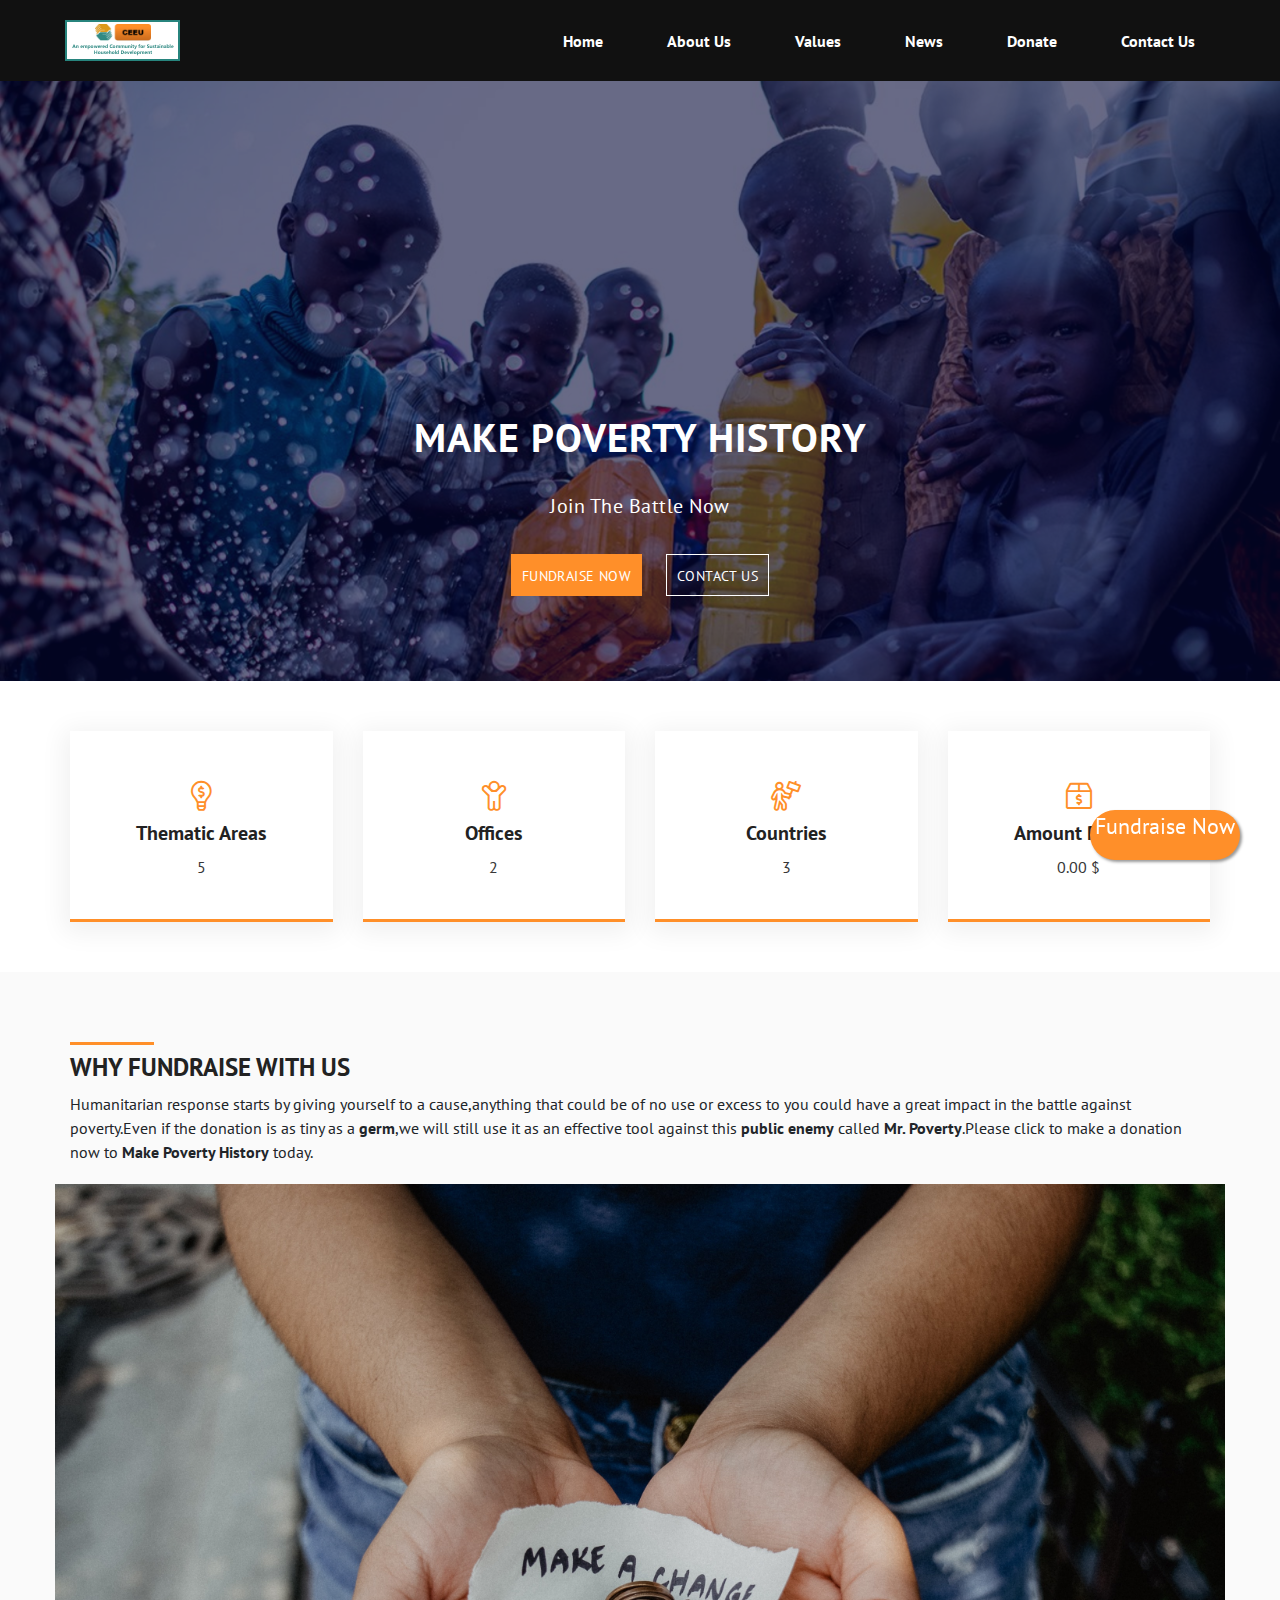
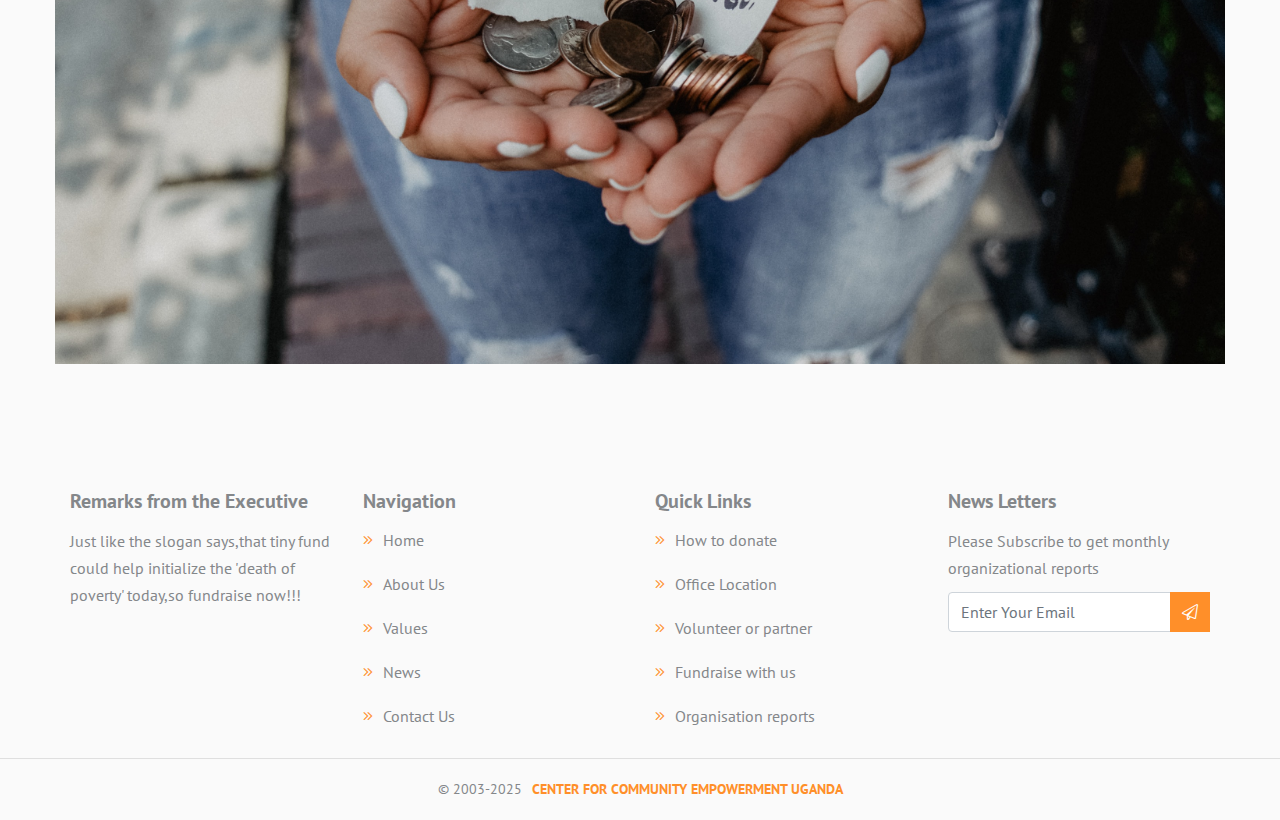
<file: fundraise.html>
<!doctype html>
<html lang="en">

<head>
    <meta charset="utf-8">
    <meta name="viewport" content="width=device-width, initial-scale=1, shrink-to-fit=no">
    <title>CEE-UG | Fundraise</title>
    <link rel="stylesheet" href="assets/css/bootstrap.min.css">
    <link rel="stylesheet" href="assets/css/all.min.css">
    <link rel="stylesheet" href="assets/css/style.css" />
</head>

<body>
  <!-- ======================header started====================== -->
  <header>
    <div class="my-nav">
      <div class="container">
        <div class="row">
          <div class="nav-items">
            <div class="logo">
              <img src="assets/images/logo.png" >
            </div>
            <div class="menu-toggle">
              <div class="menu-hamburger"></div>
            </div>
            <div class="menu-items">
              <div class="menu">
                <ul>
                  <li><a href="index.html">Home</a></li>
                  <li><a href="about-us.html">About Us</a></li>
                  <li><a href="values.html">Values</a></li>
                  <li><a href="news.html">News</a></li>
                  <li><a href="fundraise.html#" onclick="return swal('For Donations','Just Deposit in any of the following\nBank (Centenary Bank)\t\t2010630072\nMobile\t\t+256 (0)774289754/+256 (0) 781094686\nThanks For Your Donation')">Donate</a></li>
                  <li><a href="contact-us.html">Contact Us</a></li>
                </ul>
              </div>
            </div>
          </div>
        </div>
      </div>
    </div>
  </header>

  <!-- ======================slider section started====================== -->

   <section id="carouselExampleFade" class="carousel slide carousel-fade slider" data-ride="carousel">
     <div class="carousel-inner">
       <div class="carousel-item active">
         <img src="assets/images/slider/5.jpg" class="d-block" alt="...">
         <div class="carousel-caption">
           <h2><strong>MAKE POVERTY HISTORY</strong></h2>
           <p>Join the battle now</p>
           <div class="button-01">
            <ul>
              <li><a href="tel:*165#">Fundraise Now</a></li>
              <li><a href="contact-us.html">Contact Us</a></li>
            </ul>
           </div>
         </div>
       </div>
     </div>
   </section>

   <!-- ======================bg section started====================== -->

   <section class="bg-01">
     <div class="container">
       <div class="row">
         <div class="col-lg-3 col-md-3 col-sm-6 col-xs-12">
           <div class="main-box">
             <div class="content">
              <i class="fal fa-lightbulb-dollar"></i>
               <h3>Thematic Areas</h3>
               <p>5</p>
             </div>
           </div>
         </div>
        <div class="col-lg-3 col-md-3 col-sm-6 col-xs-12">
          <div class="main-box">
            <div class="content">
              <i class="fal fa-child"></i>
              <h3>Offices</h3>
              <p>2</p>
            </div>
          </div>
        </div>
        <div class="col-lg-3 col-md-3 col-sm-6 col-xs-12">
          <div class="main-box">
            <div class="content">
              <i class="fal fa-person-sign"></i>
              <h3>Countries</h3>
              <p>3</p>
            </div>
          </div>
        </div>
        <div class="col-lg-3 col-md-3 col-sm-6 col-xs-12">
          <div class="main-box">
            <div class="content">
              <i class="fal fa-box-usd"></i>
              <h3>Amount Raised</h3>
                <p>0.00 $</p>
            </div>
          </div>
        </div>
       </div>
     </div>
   </section>

   <!-- =========================================ABOUT US>>>START========================================= -->

   <section class="_ab_er_we">
     <div class="container">
       <div class="row">
         <div class="col-12">
           <div class="heading">
             <h2>WHY FUNDRAISE WITH US</h2>
             <p>Humanitarian response starts by giving yourself to a cause,anything that could be of no use or excess to you could have a great
                impact in the battle against poverty.Even if the donation is as tiny as a <b>germ</b>,we will still use it as an effective tool against 
                this <b>public enemy</b> called <b>Mr. Poverty</b>.Please click to make a donation now to <strong>Make Poverty History</strong> today.
             </p>
           </div>
         </div>
         <img src="assets/images/slider/6.jpg"/>
       </div>
       </div>
     </div>
   </section>

  <!-- =====================>>>>>Footer Started>>>>>======================== -->

  <footer>
    <div class="container">
      <div class="row">
        <div class="col-lg-3 col-md-3 col-sm-6 col-6">
          <div class="footer-content">
            <h2>Remarks from the Executive</h2>
            <p>Just like the slogan says,that tiny fund could help initialize the 'death of poverty' today,so fundraise now!!!</p>
          </div>
        </div>
        <div class="col-lg-3 col-md-3 col-sm-6 col-6">
          <div class="footer-content">
            <h2>Navigation</h2>
            <ol>
              <li><a href="index.html"><i class="fal fa-angle-double-right"></i>Home</a></li>
              <li><a href="about-us.html"><i class="fal fa-angle-double-right"></i>About Us</a></li>
              <li><a href="values.html"><i class="fal fa-angle-double-right"></i>Values</a></li>
              <li><a href="news.html"><i class="fal fa-angle-double-right"></i>News</a></li>
              <li><a href="contact-us.html"><i class="fal fa-angle-double-right"></i>Contact Us</a></li>
            </ol>
          </div>
        </div>
        <div class="col-lg-3 col-md-3 col-sm-6 col-6">
          <div class="footer-content">
            <h2>Quick Links</h2>
            <ol>
              <li><a href="fundraise.html#" onclick="return swal('How To Donate','Just move to any of your nearest financial service providers and deposit your funds on any of the following;\nBank (Centenary Bank)\t\t2010630072\nMobile\t\t+256 (0)774289754/+256 (0) 781094686\nYou are always free to alert us about the transaction\nThanks for supporting a cause.')"><i class="fal fa-angle-double-right"></i>How to donate</a></li>
              <li><a href="contact-us.html#location" ><i class="fal fa-angle-double-right"></i>Office Location</a></li>
              <li><a href="join-us.html"><i class="fal fa-angle-double-right"></i>Volunteer or partner</a></li>
              <li><a href="fundraise.html"><i class="fal fa-angle-double-right"></i>Fundraise with us</a></li>
              <li><a href="reports.html"><i class="fal fa-angle-double-right"></i>Organisation reports</a></li>
            </ol>
          </div>
        </div>
        <div class="col-lg-3 col-md-3 col-sm-6 col-6">
          <div class="footer-content">
            <h2>News Letters</h2>
            <p>Please Subscribe to get monthly organizational reports</p>
            <div class="form-group">
              <input class="form-control" role="" id ="news_letter" name="email" type="email" placeholder="Enter Your Email">
              <i class="fal fa-paper-plane" onclick="newsletter()"></i>
              <script src="assets/js/newsletterfun.js"></script>
            </div>
          </div>
        </div>
      </div>
    </div>
    
    <div class="copy-right">
      <div class="container">
        <div class="copy-right-card">
         <p>&copy; 2003-2025<a
             href="index.html">CENTER FOR COMMUNITY EMPOWERMENT UGANDA</a></p>
        </div>
      </div>
    </div>
  </footer>

  <!-- ==========Floating Button========-->

  <a href="tel:*165#" class="float">
    Fundraise Now
    </a>

</body>


<script src="assets/js/jquery-3.2.1.min.js"></script>
<script src="assets/js/popper.min.js"></script>
<script src="assets/js/bootstrap.min.js"></script>
<script src="assets/js/script.js"></script>
<script src="assets/js/sweetalert.js"></script>    
</html>
</file>
<file: assets/css/style.css>
@import url(https://fonts.googleapis.com/css2?family=PT+Sans:wght@400;700&display=swap);
/* ================================ Basic CSS =============================== */
body {
  margin: 0px;
  padding: 0px;
  font-family: 'PT Sans',sans-serif; }

* {
  margin: 0px;
  padding: 0px;
  box-sizing: border-box; }

img {
  max-width: 100%; }

h1, h2, h3, h4, h5, h6 {
  margin: 0px; }

ul, ol {
  margin: 0px;
  padding: 0px; }

li {
  list-style: none; }

a {
  text-decoration: none; }

p {
  margin: 0px; }

a:hover {
  text-decoration: none; }

.container {
  max-width: 1170px; }
  @media screen and (max-width: 575px) {
    .container {
      padding: 0px 15px;
      max-width: 100%;
      width: 100%; } }

/* ================================ Header CSS =============================== */
header .my-nav {
  position: relative;
  width: 100%;
  left: 0;
  top: 0;
  z-index: 999;
  padding: 10px 0px;
  background-color: #111; }
header .sub-01 {
  position: relative;
  background: #FF8F29; }
header .nav-items {
  display: flex;
  flex-wrap: wrap;
  flex: 1 1 100%;
  max-width: 100%;
  width: 100%;
  position: relative;
  align-items: center; }
  header .nav-items .menu-toggle {
    position: absolute;
    top: 1.5625rem;
    right: 0.9375rem;
    transition: ease-in-out 0.5s;
    display: flex;
    align-items: center;
    justify-content: center;
    visibility: hidden;
    opacity: 0;
    margin-top: 8px; }
    @media screen and (max-width: 767.98px) {
      header .nav-items .menu-toggle {
        visibility: visible;
        opacity: 1; } }
    header .nav-items .menu-toggle .menu-hamburger {
      width: 1.875rem;
      height: 0.125rem;
      transition: ease-in-out 0.1s;
      box-shadow: 0 2px 5px rgba(255, 255, 255, 0.6);
      background: #FF8F29;
      position: relative; }
      header .nav-items .menu-toggle .menu-hamburger.active {
        background: rgba(0, 0, 0, 0);
        box-shadow: none; }
        header .nav-items .menu-toggle .menu-hamburger.active::after {
          transform: rotate(45deg); }
        header .nav-items .menu-toggle .menu-hamburger.active::before {
          transform: rotate(135deg); }
      header .nav-items .menu-toggle .menu-hamburger::before {
        position: absolute;
        content: "";
        width: 1.875rem;
        height: 0.125rem;
        transition: ease-in-out 0.1s;
        box-shadow: 0 2px 5px rgba(255, 255, 255, 0.6);
        background: #FF8F29;
        transform: translatey(-0.625rem); }
      header .nav-items .menu-toggle .menu-hamburger::after {
        position: absolute;
        content: "";
        width: 1.875rem;
        height: 0.125rem;
        transition: ease-in-out 0.1s;
        box-shadow: 0 2px 5px rgba(255, 255, 255, 0.6);
        background: #FF8F29;
        transform: translatey(0.625rem); }
  header .nav-items .logo {
    width: 30%;
    flex: 1 1 30%;
    padding: 10px; }
    header .nav-items .logo img {
      max-width: 230px; }
    @media screen and (max-width: 767.98px) {
      header .nav-items .logo {
        width: 80%;
        flex: 1 1 80%;
        max-width: 80%; } }
  header .nav-items .menu-items {
    width: 70%;
    flex: 1 1 70%;
    max-width: 70%;
    position: relative;
    align-items: center;
    justify-content: flex-end; }
    @media screen and (max-width: 767.98px) {
      header .nav-items .menu-items {
        width: 100%;
        flex: 1 1 100%;
        max-width: 100%; } }
    header .nav-items .menu-items .menu {
      display: block;
      width: 100%;
      text-align: right; }
      header .nav-items .menu-items .menu.active {
        opacity: 1;
        visibility: visible;
        display: block;
        transition: ease-in-out 0.9s; }
      @media screen and (max-width: 767.98px) {
        header .nav-items .menu-items .menu {
          text-align: left;
          opacity: 0;
          visibility: hidden;
          display: none; } }
      header .nav-items .menu-items .menu ul li {
        display: inline-block;
        padding: 0.625rem; }
        @media screen and (max-width: 767.98px) {
          header .nav-items .menu-items .menu ul li {
            display: block; } }
        header .nav-items .menu-items .menu ul li a {
          color: #fff;
          padding: 0 1.25rem;
          font-weight: 700; }
          header .nav-items .menu-items .menu ul li a:hover {
            color: darkgreen; }
          @media screen and (max-width: 767.98px) {
            header .nav-items .menu-items .menu ul li a {
              padding: 0rem; } }
          @media (min-width: 768px) and (max-width: 991.98px) {
            header .nav-items .menu-items .menu ul li a {
              padding: 0 0.625rem; } }

.og-hf {
  position: fixed;
  transition: ease-in-out 0.5s;
  width: 100%;
  z-index: 999;
  left: 0;
  top: 0; }
  .og-hf .my-nav {
    background: #fff; }

/* ================================ Slider CSS =============================== */
.slider {
  position: relative;
  overflow: hidden;
  z-index: 9; }
  .slider .carousel-inner {
    height: 600px; }
    @media screen and (max-width: 767.98px) {
      .slider .carousel-inner {
        height: 100%; } }
    .slider .carousel-inner .carousel-item::before {
      position: absolute;
      content: "";
      background: rgba(3, 7, 53, 0.6);
      height: 100%;
      width: 100%; }
    .slider .carousel-inner .carousel-item .carousel-caption {
      bottom: 57%;
      display: block;
      transition: ease-in 0.5s; }
      @media screen and (max-width: 1580px) {
        .slider .carousel-inner .carousel-item .carousel-caption {
          bottom: 45%; } }
      @media screen and (max-width: 1480px) {
        .slider .carousel-inner .carousel-item .carousel-caption {
          bottom: 40%; } }
      @media screen and (max-width: 1280px) {
        .slider .carousel-inner .carousel-item .carousel-caption {
          bottom: 35%; } }
      @media screen and (max-width: 991.98px) {
        .slider .carousel-inner .carousel-item .carousel-caption {
          display: none; } }
      @media (max-width: 1199.98px) and (min-width: 992px) {
        .slider .carousel-inner .carousel-item .carousel-caption {
          top: 20%; } }
      .slider .carousel-inner .carousel-item .carousel-caption h2 {
        font-size: 2.5rem;
        text-transform: uppercase;
        line-height: normal;
        letter-spacing: 0.0625rem;
        color: #fff;
        margin: 0 0 1rem 0;
        display: inline-block; }
      .slider .carousel-inner .carousel-item .carousel-caption p {
        font-size: 1.25rem;
        text-transform: capitalize;
        letter-spacing: 0.5px;
        margin: 10px 0px;
        color: #fff;
        display: block;
        font-weight: 100;
        line-height: 35px; }
      .slider .carousel-inner .carousel-item .carousel-caption .button-01 {
        display: inline-block;
        margin: 20px 0px;
        text-align: center;
        position: relative; }
        .slider .carousel-inner .carousel-item .carousel-caption .button-01 ul li {
          display: inline-block;
          padding: 8px 10px;
          border: solid 1px #fff; }
          .slider .carousel-inner .carousel-item .carousel-caption .button-01 ul li:nth-child(1) {
            margin-right: 20px;
            background: #FF8F29;
            border: 1px solid #FF8F29;
            color: #fff; }
          .slider .carousel-inner .carousel-item .carousel-caption .button-01 ul li a {
            font-size: 0.9rem;
            color: #fff;
            text-transform: uppercase;
            letter-spacing: 0.4px; }

/* ================================ Section CSS =============================== */
.bg-01 {
  padding: 3.125rem 0rem;
  position: relative;
  overflow: hidden; }
  .bg-01 .main-box {
    position: relative;
    display: block;
    padding: 20px 15px;
    box-shadow: 0px 5px 24px 6px rgba(0, 0, 0, 0.06);
    border-bottom: #FF8F29 3px solid;
    text-align: center; }
    .bg-01 .main-box .content {
      display: inline-block;
      padding: 20px 15px;
      position: relative; }
      .bg-01 .main-box .content i {
        font-size: 30px;
        color: #FF8F29;
        display: inline-block;
        margin: 10px 0px; }
      .bg-01 .main-box .content h3 {
        font-size: 20px;
        font-weight: bold;
        color: #222222;
        text-transform: capitalize;
        display: block;
        margin: 0 0 10px 0; }
      .bg-01 .main-box .content p {
        font-size: 1rem;
        color: #373738; }

.heading {
  margin: 20px 0px;
  text-align: left;
  position: relative;
  display: block; }
  .heading h2 {
    font-size: 25px;
    color: #222222;
    line-height: 50px;
    font-weight: 700;
    text-transform: uppercase;
    position: relative;
    display: inline-block; }
    .heading h2::before {
      position: absolute;
      content: "";
      width: 30%;
      left: 0;
      top: 0;
      height: 3px;
      background-color: #FF8F29; }

/*=================about us =================*/
._ab_er_we {
  padding: 50px 0px;
  background: #fafafa;
  overflow: hidden;
  visibility: visible;
  position: relative; }

._lk_fr_er {
  margin: 10px 0 20px 0px;
  display: inline-block;
  width: 100%;
  position: relative; }

._lk_fr_er p {
  font-size: 16px;
  color: #373738;
  letter-spacing: 0.2px;
  text-align: left;
  line-height: 33px; }

._oi_yt_we {
  position: relative;
  z-index: 2;
  display: inline-block;
  width: 100%;
  overflow: hidden;
  margin: 20px 0px; }

._oi_yt_we .accordion .card {
  margin: 10px 0px;
  border: 1px solid #FF8F29;
  border-radius: 0px;
  background: transparent; }

.card-header {
  background: transparent !important; }

.btn-link {
  color: #292929;
  text-decoration: none; }

.btn-check:focus + .btn,
.btn:focus {
  outline: 0;
  box-shadow: none !important; }

.card-header {
  padding: 0rem 1rem; }

.btn-link:hover,
.btn-link:active,
.btn-link:focus {
  color: #FF8F29;
  text-decoration: none; }

.text-left::before {
  position: absolute;
  content: "\f067";
  font-size: 16px;
  color: #FF8F29;
  font-family: "Font Awesome 5 Pro";
  right: 30px; }

.bg-02 {
  padding: 50px 0px;
  position: relative;
  background-image: url(../images/background/semi-circle.png);
  background-repeat: no-repeat;
  background-size: cover;
  overflow: hidden; }
  .bg-02 .wrapper {
    position: relative;
    margin: 20px 0px;
    display: block;
    transition: 0.5s; }
    .bg-02 .wrapper .content {
      display: inline-block;
      position: relative;
      padding: 10px; }
      @media (min-width: 1200px) {
        .bg-02 .wrapper .content img {
          height: 600px; } }
      .bg-02 .wrapper .content ol li {
        position: relative;
        padding: 10px 0px 10px 50px;
        margin: 0 0 20px 0; }
        .bg-02 .wrapper .content ol li i {
          height: 40px;
          width: 40px;
          display: flex;
          align-items: center;
          justify-content: center;
          position: absolute;
          left: 0;
          background-color: #FF8F29;
          color: #fff;
          font-size: 20px;
          border-radius: 50%; }
        .bg-02 .wrapper .content ol li h3 {
          font-size: 18px;
          letter-spacing: 0.3px;
          display: inline-block;
          margin-bottom: 10px;
          font-weight: 600; }
        .bg-02 .wrapper .content ol li p {
          font-size: 16px;
          color: #373738;
          line-height: 25px; }

.bg-04 {
  padding: 50px 0px;
  position: relative;
  background: #fafafa; }
  @media (max-width: 575.98px) {
    .bg-04 {
      padding: 20px 0px; } }
  @media (min-width: 576px) and (max-width: 767.98px) {
    .bg-04 {
      padding: 30px 0px; } }
  .bg-04 .blog-main-card {
    flex-wrap: wrap;
    width: 100%;
    padding: 10px 15px;
    margin: 20px 0px; }
    .bg-04 .blog-main-card .blog-sub {
      width: 33.3%;
      max-width: 33.3%;
      flex: 1 1 33.3%;
      margin: 0 0 20px 0;
      padding: 0px 10px;
      position: relative; }
      @media (max-width: 575.98px) {
        .bg-04 .blog-main-card .blog-sub {
          width: 100%;
          max-width: 100%;
          flex: 1 1 100%; } }
      @media (min-width: 576px) and (max-width: 767.98px) {
        .bg-04 .blog-main-card .blog-sub {
          width: 50%;
          max-width: 50%;
          flex: 1 1 50%; } }
      .bg-04 .blog-main-card .blog-sub .blog-content-date {
        height: 50px;
        width: 50px;
        background: rgba(0, 0, 0, 0.5);
        color: #fff;
        top: 0;
        left: 10px;
        position: absolute;
        text-align: center;
        font-weight: 600; }
        .bg-04 .blog-main-card .blog-sub .blog-content-date span {
          display: block; }
      .bg-04 .blog-main-card .blog-sub .blog-content {
        border-top-right-radius: 6px;
        border-top-left-radius: 6px;
        position: relative;
        display: block;
        overflow: hidden; }
      .bg-04 .blog-main-card .blog-sub .blog-content-section {
        padding: 20px 25px;
        background: #fff;
        border: solid 1px #eee8e8;
        border-top: 0;
        display: block;
        width: 100%; }
        .bg-04 .blog-main-card .blog-sub .blog-content-section .blog-admin {
          margin: 5px 0px; }
          .bg-04 .blog-main-card .blog-sub .blog-content-section .blog-admin ol li {
            display: inline-block;
            color: #FF8F29;
            font-size: 15px;
            margin: 0 5px 0 0; }
            .bg-04 .blog-main-card .blog-sub .blog-content-section .blog-admin ol li i {
              padding: 0 5px 0 0; }
        .bg-04 .blog-main-card .blog-sub .blog-content-section .blo-content-title h4 {
          font-size: 20px;
          font-weight: 600;
          color: #222222;
          padding: 3px 0px; }
        .bg-04 .blog-main-card .blog-sub .blog-content-section .blo-content-title p {
          margin: 0px;
          padding: 3px 0px;
          line-height: 27px;
          color: #373738; }

.bg-07 {
  padding: 50px 0px;
  position: relative;
  overflow: hidden; }
  .bg-07 .main-team-card {
    flex-wrap: wrap;
    width: 100%;
    padding: 10px 15px;
    margin: 20px 0px;
    position: relative;
    transition: 0.5s; }
    .bg-07 .main-team-card .team-setup {
      margin: 0 0 20px 0;
      padding: 10px;
      flex: 1 1 25%;
      width: 25%;
      max-width: 25%; }
      @media screen and (max-width: 375px) {
        .bg-07 .main-team-card .team-setup {
          width: 100%;
          max-width: 100%;
          flex: 1 1 100%;
          -webkit-flex-direction: 1 1 100%;
          -moz-flex-direction: 1 1 100%;
          -ms-flex-direction: 1 1 100%; } }
      @media (min-width: 376px) and (max-width: 767.98px) {
        .bg-07 .main-team-card .team-setup {
          width: 50%;
          max-width: 50%;
          flex: 1 1 50%;
          -webkit-flex-direction: 1 1 50%;
          -moz-flex-direction: 1 1 50%;
          -ms-flex-direction: 1 1 50%; } }
      .bg-07 .main-team-card .team-setup .team-items {
        width: 100%;
        display: block;
        box-shadow: 0 0 30px rgba(0, 0, 0, 0.07);
        transition: 0.5s;
        position: relative; }
        .bg-07 .main-team-card .team-setup .team-items:hover .team-user-social {
          opacity: 1;
          visibility: visible;
          left: 0;
          display: block; }
        .bg-07 .main-team-card .team-setup .team-items:hover .team-user::before {
          width: 100%;
          opacity: 1;
          visibility: visible;
          display: block; }
        .bg-07 .main-team-card .team-setup .team-items .team-name {
          padding: 5px 0px;
          position: relative;
          display: block;
          text-align: center;
          z-index: 2; }
          .bg-07 .main-team-card .team-setup .team-items .team-name::before {
            position: absolute;
            content: "";
            width: 20px;
            height: 20px;
            background: #fff;
            top: -10px;
            -webkit-clip-path: polygon(50% 0%, 100% 50%, 50% 100%, 0% 50%);
            clip-path: polygon(50% 0%, 100% 50%, 50% 100%, 0% 50%);
            left: 47%;
            z-index: 1; }
          .bg-07 .main-team-card .team-setup .team-items .team-name h2 {
            font-size: 18px; }
          .bg-07 .main-team-card .team-setup .team-items .team-name b {
            font-size: 15px;
            color: #848484; }
        .bg-07 .main-team-card .team-setup .team-items .team-user {
          overflow: hidden;
          position: relative;
          transition: 0.5s; }
          .bg-07 .main-team-card .team-setup .team-items .team-user::before {
            position: absolute;
            content: "";
            height: 100%;
            left: 0;
            top: 0;
            width: 0;
            opacity: 0;
            visibility: hidden;
            transition: 0.5s;
            background: rgba(0, 0, 0, 0.7); }
        .bg-07 .main-team-card .team-setup .team-items .team-user-social {
          position: absolute;
          height: 45px;
          background: rgba(255, 255, 255, 0.1);
          width: 100%;
          padding: 5px 0px;
          top: 50%;
          text-align: center;
          display: flex;
          align-items: center;
          justify-content: center;
          left: -100%;
          opacity: 0;
          visibility: hidden;
          transition: 0.5s;
          display: none; }
          @media (min-width: 768px) and (max-width: 991.98px) {
            .bg-07 .main-team-card .team-setup .team-items .team-user-social {
              top: 40%; } }
          .bg-07 .main-team-card .team-setup .team-items .team-user-social ol li {
            display: inline-block;
            padding-right: 10px;
            color: #fff;
            transition: 0.6s;
            height: 30px;
            width: 30px;
            background: #FF8F29;
            line-height: 30px;
            text-align: center;
            padding: 0px;
            border-radius: 50px;
            font-size: 16px;
            margin-right: 5px; }
            .bg-07 .main-team-card .team-setup .team-items .team-user-social ol li:hover {
              color: #FF8F29;
              transform: translateX(-5px); }

/* ================================ Footer CSS =============================== */
footer {
  position: relative;
  padding: 50px 0px 0px;
  background: #fafafa; }
  @media screen and (max-width: 767.98px) {
    footer {
      padding: 20px 0 0; } }
  footer .copy-right {
    padding: 20px 0px;
    border-top: solid 1px #dfdfdf;
    font-size: 14px;
    color: #84878a;
    text-align: center; }
    footer .copy-right p a {
      color: #FF8F29;
      padding-left: 10px;
      font-weight: bold; }
  footer .footer-content {
    margin: 20px 0px;
    display: block;
    width: 100%;
    color: #84878a; }
    footer .footer-content p {
      font-size: 16px;
      padding: 10px 0px;
      line-height: 27px;
      margin: 0px; }
    footer .footer-content ul li {
      display: inline-block;
      height: 30px;
      width: 30px;
      background: #FF8F29;
      color: #fff;
      line-height: 30px;
      text-align: center;
      border-radius: 50%;
      margin: 5px 3px 0px 0px; }
    footer .footer-content ol li {
      padding: 10px 0px;
      position: relative; }
      footer .footer-content ol li a {
        color: #84878a;
        font-size: 16px; }
        footer .footer-content ol li a i {
          padding-right: 10px;
          color: #FF8F29; }
    footer .footer-content h2 {
      font-size: 20px;
      position: relative;
      padding: 5px 0px;
      font-weight: 600; }
    footer .footer-content .form-group {
      position: relative; }
      footer .footer-content .form-group .form-control {
        height: 40px;
        padding-right: 40px;
        text-overflow: ellipsis; }
      footer .footer-content .form-group i {
        position: absolute;
        height: 40px;
        width: 40px;
        line-height: 40px;
        color: #fff;
        background: #FF8F29;
        text-align: center;
        top: 0;
        right: 0; }

.bg-0-b {
  padding: 50px 0px;
  position: relative;
  background: #e8f0f5;
  z-index: 2; }
  .bg-0-b .main-card-contact {
    flex-wrap: wrap;
    width: 100%;
    margin: 20px 0px;
    padding: 10px 15px;
    position: relative;
    z-index: 9; }
    .bg-0-b .main-card-contact .sup-card-contact {
      width: 40%;
      max-width: 40%;
      flex: 1 1 40%; }
      @media screen and (max-width: 767.98px) {
        .bg-0-b .main-card-contact .sup-card-contact {
          width: 100%;
          max-width: 100%;
          flex: 1 1 100%; } }
      .bg-0-b .main-card-contact .sup-card-contact .contact-title {
        position: relative; }
        .bg-0-b .main-card-contact .sup-card-contact .contact-title h2 {
          font-size: 20px;
          margin: 0 0 10px 0;
          color: #222;
          padding-bottom: 5px;
          position: relative;
          display: inline-block; }
          .bg-0-b .main-card-contact .sup-card-contact .contact-title h2::before {
            position: absolute;
            content: "";
            background: #FF8F29;
            width: 100%;
            height: 3px;
            bottom: 0; }
        .bg-0-b .main-card-contact .sup-card-contact .contact-title ol li {
          display: block;
          padding: 10px 0px;
          color: #606060;
          font-size: 16px;
          font-weight: 600; }
          .bg-0-b .main-card-contact .sup-card-contact .contact-title ol li i {
            color: #FF8F29;
            padding-right: 15px; }
      .bg-0-b .main-card-contact .sup-card-contact .head-content {
        position: relative;
        display: block; }
        .bg-0-b .main-card-contact .sup-card-contact .head-content h2 {
          font-size: 20px;
          margin: 0 0 10px 0;
          color: #222;
          padding-bottom: 5px;
          position: relative;
          display: inline-block; }
          .bg-0-b .main-card-contact .sup-card-contact .head-content h2::before {
            position: absolute;
            content: "";
            background: #FF8F29;
            width: 100%;
            height: 3px;
            bottom: 0; }
        .bg-0-b .main-card-contact .sup-card-contact .head-content p {
          font-size: 16px;
          line-height: 27px;
          display: block;
          padding: 20px 0px;
          margin: 0px; }
    .bg-0-b .main-card-contact .sup-card-contact-0a {
      width: 60%;
      max-width: 60%;
      flex: 1 1 60%; }
      @media screen and (max-width: 767.98px) {
        .bg-0-b .main-card-contact .sup-card-contact-0a {
          width: 100%;
          max-width: 100%;
          flex: 1 1 100%; } }
      .bg-0-b .main-card-contact .sup-card-contact-0a .dived {
        width: 100%;
        flex-wrap: wrap; }
        .bg-0-b .main-card-contact .sup-card-contact-0a .dived .ca-ool {
          padding: 0px 10px; }
        .bg-0-b .main-card-contact .sup-card-contact-0a .dived .form-group {
          width: 50%;
          max-width: 50%;
          flex: 1 1 50%; }
          .bg-0-b .main-card-contact .sup-card-contact-0a .dived .form-group .form-sup {
            margin: 10px;
            position: relative; }
            .bg-0-b .main-card-contact .sup-card-contact-0a .dived .form-group .form-sup .cal-01 {
              position: relative; }
            .bg-0-b .main-card-contact .sup-card-contact-0a .dived .form-group .form-sup i {
              position: absolute;
              right: 0px;
              top: 0px;
              height: 45px;
              width: 45px;
              background: #FF8F29;
              text-align: center;
              line-height: 45px;
              color: #fff;
              border-top-right-radius: .25rem;
              border-bottom-right-radius: .25rem; }
            .bg-0-b .main-card-contact .sup-card-contact-0a .dived .form-group .form-sup label {
              font-size: 15px;
              color: #6e6e6e; }
              .bg-0-b .main-card-contact .sup-card-contact-0a .dived .form-group .form-sup label span {
                position: relative;
                top: 4px;
                left: 5px;
                color: #FF8F29; }
          .bg-0-b .main-card-contact .sup-card-contact-0a .dived .form-group .form-control {
            padding: 10px 15px;
            margin: 30px 0px;
            height: 45px;
            position: relative; }

.abt-01 {
  padding: 3.125rem 0;
  background: #FF8F29;
  position: relative;
  overflow: hidden;
  z-index: 9; }
  .abt-01::before {
    position: absolute;
    content: "";
    display: none;
    background: #fff;
    height: 9.375rem;
    width: 9.375rem;
    top: 0%;
    left: 48%;
    z-index: 1;
    opacity: 0.1;
    transform: translate3d(-23%, 17%, 0) rotate(-54deg); }
  .abt-01 .heading-wrapper {
    position: relative;
    margin: 1.25rem 0;
    display: block;
    text-align: center;
    z-index: 8; }
    .abt-01 .heading-wrapper h3 {
      font-size: 1.25rem;
      font-weight: 700;
      color: #fff;
      margin-bottom: 0.625rem;
      text-transform: uppercase; }
    .abt-01 .heading-wrapper ol li {
      display: inline-block;
      font-size: 1rem;
      color: #ddd; }
      .abt-01 .heading-wrapper ol li:nth-child(2) {
        color: #fff; }
      .abt-01 .heading-wrapper ol li i {
        margin: 0 0.625rem;
        color: #ddd; }

        .float{
          position:fixed;
          width:150px;
          height:50px;
          bottom:40px;
          right:40px;
          font-size: 22px;
          background-color:#FF8F29;
          color:#FFF;
          border-radius:100px;
          text-align:center;
          box-shadow: 2px 2px 3px #999;
        }        
   
/*-----------------------------*\
 # MARQUEE ANIMATION
\*-----------------------------*/

.marquee {
  margin-top: 8%;
  overflow: hidden;
}

.marquee-content{
  display: flex;
  list-style: none;
  margin-top: 5%;
  animation: scrolling 25s linear infinite;
}

.marquee-item {
  height: 150px;
  width: 200px;
  flex-shrink: 0;
}

.marquee-image {
  height: 100%;
  width: 100%;
  padding-left: 15px;
}

@keyframes scrolling {
  0% {transform: translateX(0);}
  100% {transform: translatex(-2500px);}
}

.button {
  background-color: #1c87c9;
  -webkit-border-radius: 60px;
  border-radius: 60px;
  border: none;
  color: #eeeeee;
  cursor: pointer;
  display: inline-block;
  font-family: sans-serif;
  font-size: 20px;
  padding: 5px 15px;
  text-align: center;
  text-decoration: none;
}
@keyframes glowing {
  0% {
    background-color: maroon;
    box-shadow: 0 0 5px green;
  }
  50% {
    background-color: #FF8F29;
    box-shadow: 0 0 20px green;
  }
  100% {
    background-color: green;
    box-shadow: 0 0 5px green;
  }
}
.button {
  animation: glowing 1300ms infinite;
  margin-top: 15px;
  margin-left: 20px;
}
.partner_btn {
  display: flex;
  justify-content: center;
  align-items: center;
  background-color: #FF8F29;
  height: 200px;
  border: 3px solid #FF8F29; 
}
.download-btn-container {
  display: flex;
  background-color: #FF8F29;
  color: white;
  justify-content: center;
}
.download {
  color: white;
}

/*# sourceMappingURL=style.css.map */
</file>
